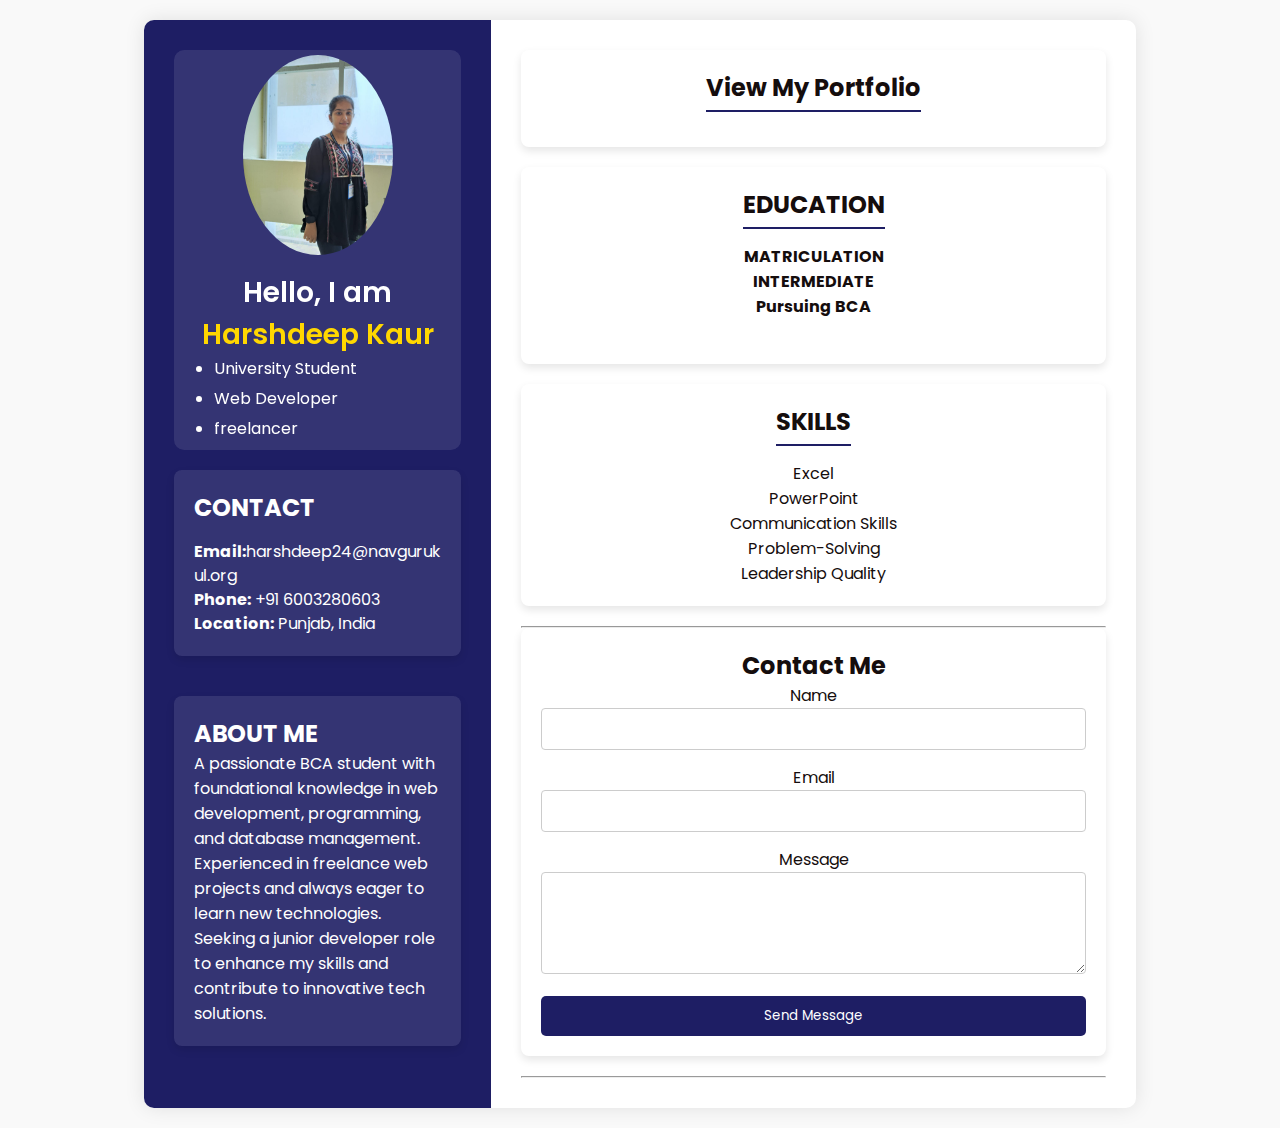
<file: index.html>
<!DOCTYPE html>
<html lang="en">
<head>
    <meta charset="UTF-8">
    <meta name="viewport" content="width=device-width, initial-scale=1.0">
    <title>Resume</title>
    <link rel="stylesheet" href="resume.css">
    <link href="https://fonts.googleapis.com/css2?family=Poppins:wght@300;400;600&display=swap" rel="stylesheet">
</head>
<body>
    <div class="resume-container">
        <div class="left-column">
            <div class="flip-card">
                <div class="flip-card-inner">
                    <!-- Front Side -->
                    <div class="flip-card-front">
                        <div class="profile">
                            <img src="harshdeep1.jpeg" alt="Profile Picture" class="profile-pic">
                            <h1>Hello, I am <span>Harshdeep Kaur</span></h1>
                            <div class="left">
                                <ul>
                                    <li>University Student</li>
                                    <li>Web Developer</li>
                                    <li>freelancer</li>
                                </ul>
                            </div>
                        </div>
                    </div>
            
                    <!-- Back Side (Personal Info) -->
                    <div class="flip-card-back">
                        <div class="personal-info">
                            <h2>Personal Information</h2><br>
                            <p><b>Name:</b> Harshdeep Kaur</p><br>
                            <p><b>Phone:</b> +91 6003280603</p><br>
                            <p><b>Age:</b>19</p><br>
                            <p><b>Hobbies:</b></p>
                            <ol>
                                 <li>* Coding</li>
                                 <li>* Designing</li>
                                 <li>* Traveling</li>
                            </ol>
                        </div>
                    </div>
                </div>
            </div>
            
            <div class="contact">
                <h2>CONTACT</h2>
                <p><b>Email:</b>harshdeep24@navgurukul.org</p>
                <p><b>Phone:</b> +91 6003280603</p>
                <p><b>Location:</b> Punjab, India</p>
            </div>

            <div class="box-profile-summary">
                <h2>ABOUT ME</h2>
                <p>A passionate BCA student with foundational knowledge in web development, programming, and database management. Experienced in freelance web projects and always eager to learn new technologies. Seeking a junior developer role to enhance my skills and contribute to innovative tech solutions.</p>
            </div>
        </div>
        
        <div class="right-column">
            <a href="portfolio.html" target="_blank" class="link">
                <div class="box experience">
                    <h2>View My Portfolio</h2>
                </div>
            </a>
            
            <div class="box education">
                <h2>EDUCATION</h2>
                <p><b>MATRICULATION</b> </p>
                <p><b>INTERMEDIATE</b></p>
                <p><b>Pursuing BCA</b></p><br>
            </div>

            <div class="box skills">
                <h2>SKILLS</h2>
                <p>Excel</p>
                <p>PowerPoint</p>
                <p>Communication Skills</p>
                <p>Problem-Solving</p>
                <p>Leadership Quality</p>
            </div>
            <hr>
            <div class="box contact-form">
                <h2>Contact Me</h2>
                <form>
                    <div class="form-group">
                        <label for="name">Name</label>
                        <input type="text" id="name" name="name" required>
                    </div>
                    <div class="form-group">
                        <label for="email">Email</label>
                        <input type="email" id="email" name="email" required>
                    </div>
                    <div class="form-group">
                        <label for="message">Message</label>
                        <textarea id="message" name="message" rows="4" required></textarea>
                    </div>
                    <button type="submit">Send Message</button>
                </form>
            </div>
            <hr>
        </div>
    </div>
</body>
</html>
</file>
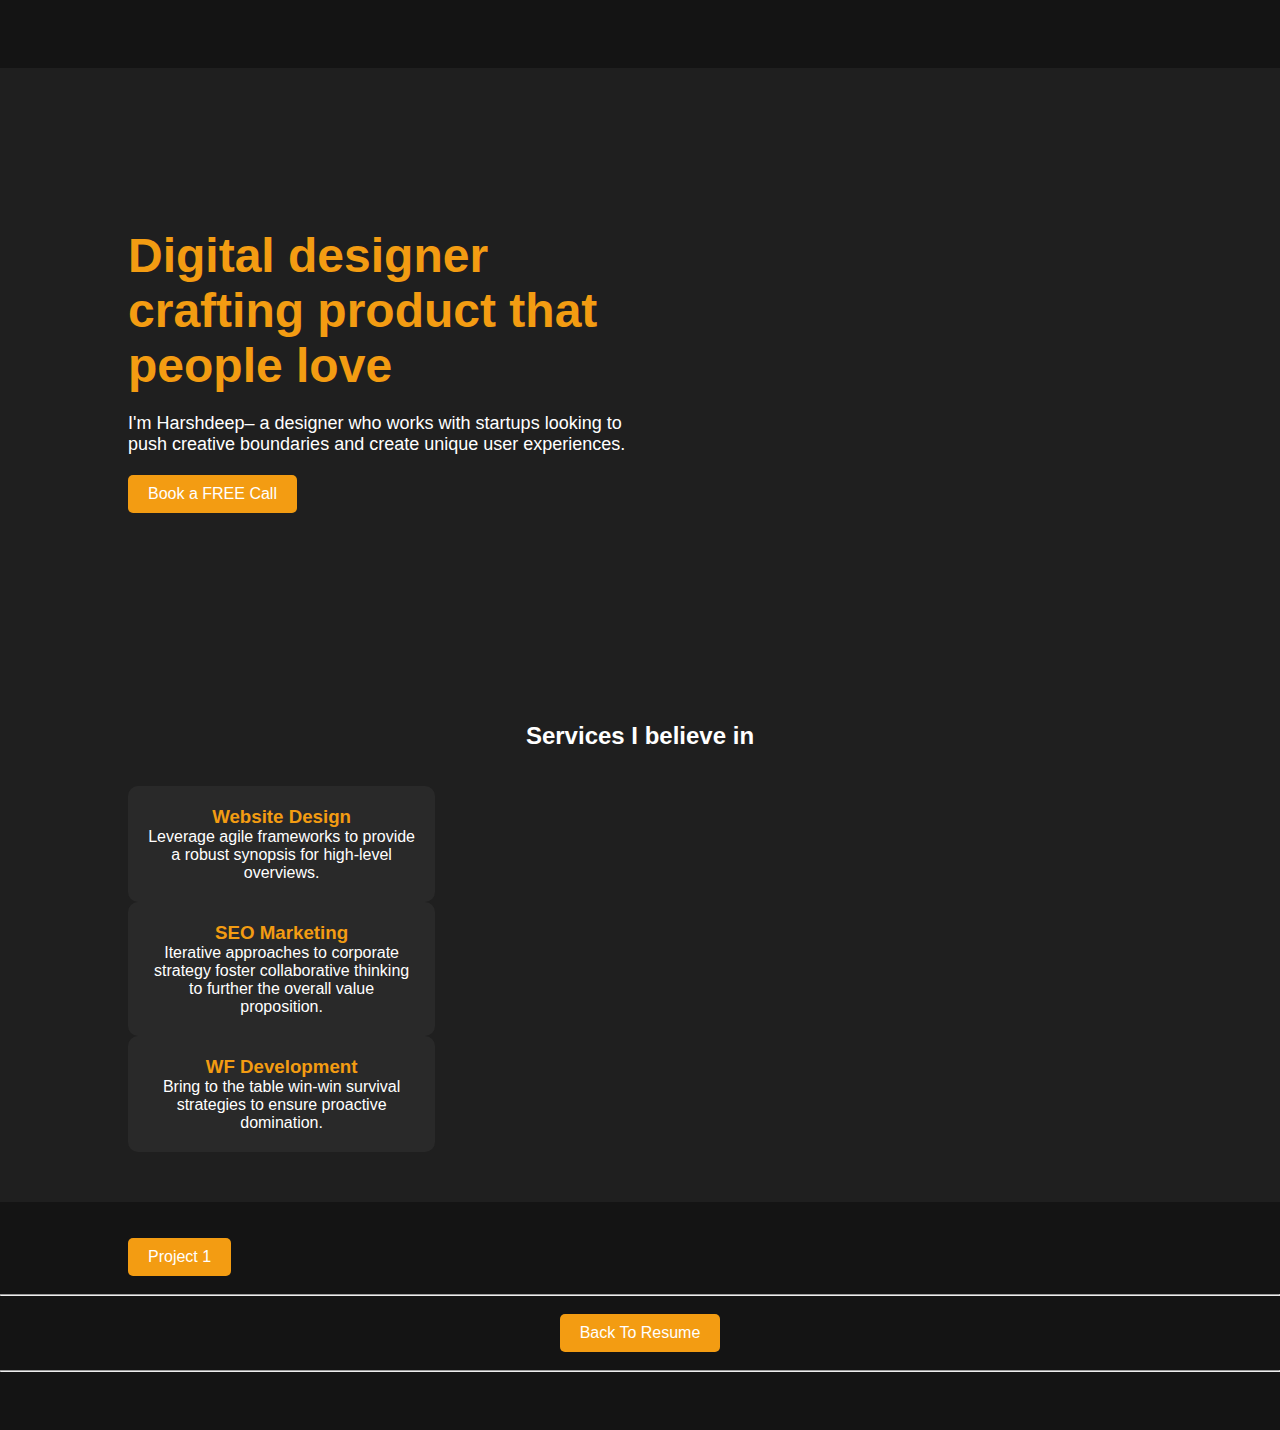
<file: portfolio.html>
<!DOCTYPE html>
<html lang="en">
<head>
    <meta charset="UTF-8">
    <meta name="viewport" content="width=device-width, initial-scale=1.0">
    <title>Myfolio Portfolio</title>
    <link rel="stylesheet" href="portfolio.css">
</head>
<body>
    <!-- Header Section -->
    <header class="fade-in">
        <div class="container">
            <div class="logo">Myfolio</div>
            <nav>
                <ul>
                    <li><a href="#about">About me</a></li>
                    <li><a href="#services">Services</a></li>
                    <li><a href="#projects">Projects</a></li>
                    <li><a href="#blog">Blog</a></li>
                </ul>
            </nav>
        </div>
    </header>

    <!-- Hero Section -->
    <section class="hero slide-up">
        <div class="container hero-layout">
            <div class="hero-content slide-left">
                <h1>Digital designer crafting product that people love</h1>
                <p>I'm Harshdeep– a designer who works with startups looking to push creative boundaries and create unique user experiences.</p>
                <a href="#" class="cta-button pulse">Book a FREE Call</a>
            </div>
            <div class="hero-image zoom-in">
                <img src="harshdeep1.jpeg" alt="kiran">
            </div>
        </div>
    </section>

    <!-- Services Section -->
    <section id="services" class="services fade-in">
        <div class="container">
            <h2>Services I believe in</h2><br><br>
            <div class="service-cards">
                <div class="service-card bounce">
                    <h3>Website Design</h3>
                    <p>Leverage agile frameworks to provide a robust synopsis for high-level overviews.</p>
                </div>
                <div class="service-card bounce">
                    <h3>SEO Marketing</h3>
                    <p>Iterative approaches to corporate strategy foster collaborative thinking to further the overall value proposition.</p>
                </div>
                <div class="service-card bounce">
                    <h3>WF Development</h3>
                    <p>Bring to the table win-win survival strategies to ensure proactive domination.</p>
                </div>
            </div>
        </div>
    </section><br><br>
    <section class="container">
      <div id="projects">
        <a href="resume2.html" class="back-one">Project 1</a>
      </div>
    </section> <br><hr> <br>
    <section class="container-p">
        <div class="back">
            <a href="index.html" class="back-button">Back To Resume</a>
        </div>
    </section><br><hr>
         
    <!-- Footer Section -->
    <footer class="fade-in">
        <div class="container">
            <p>© 2024 Myfolio. All rights reserved.</p>
        </div>
    </footer>

   
</body>
</html>
</file>
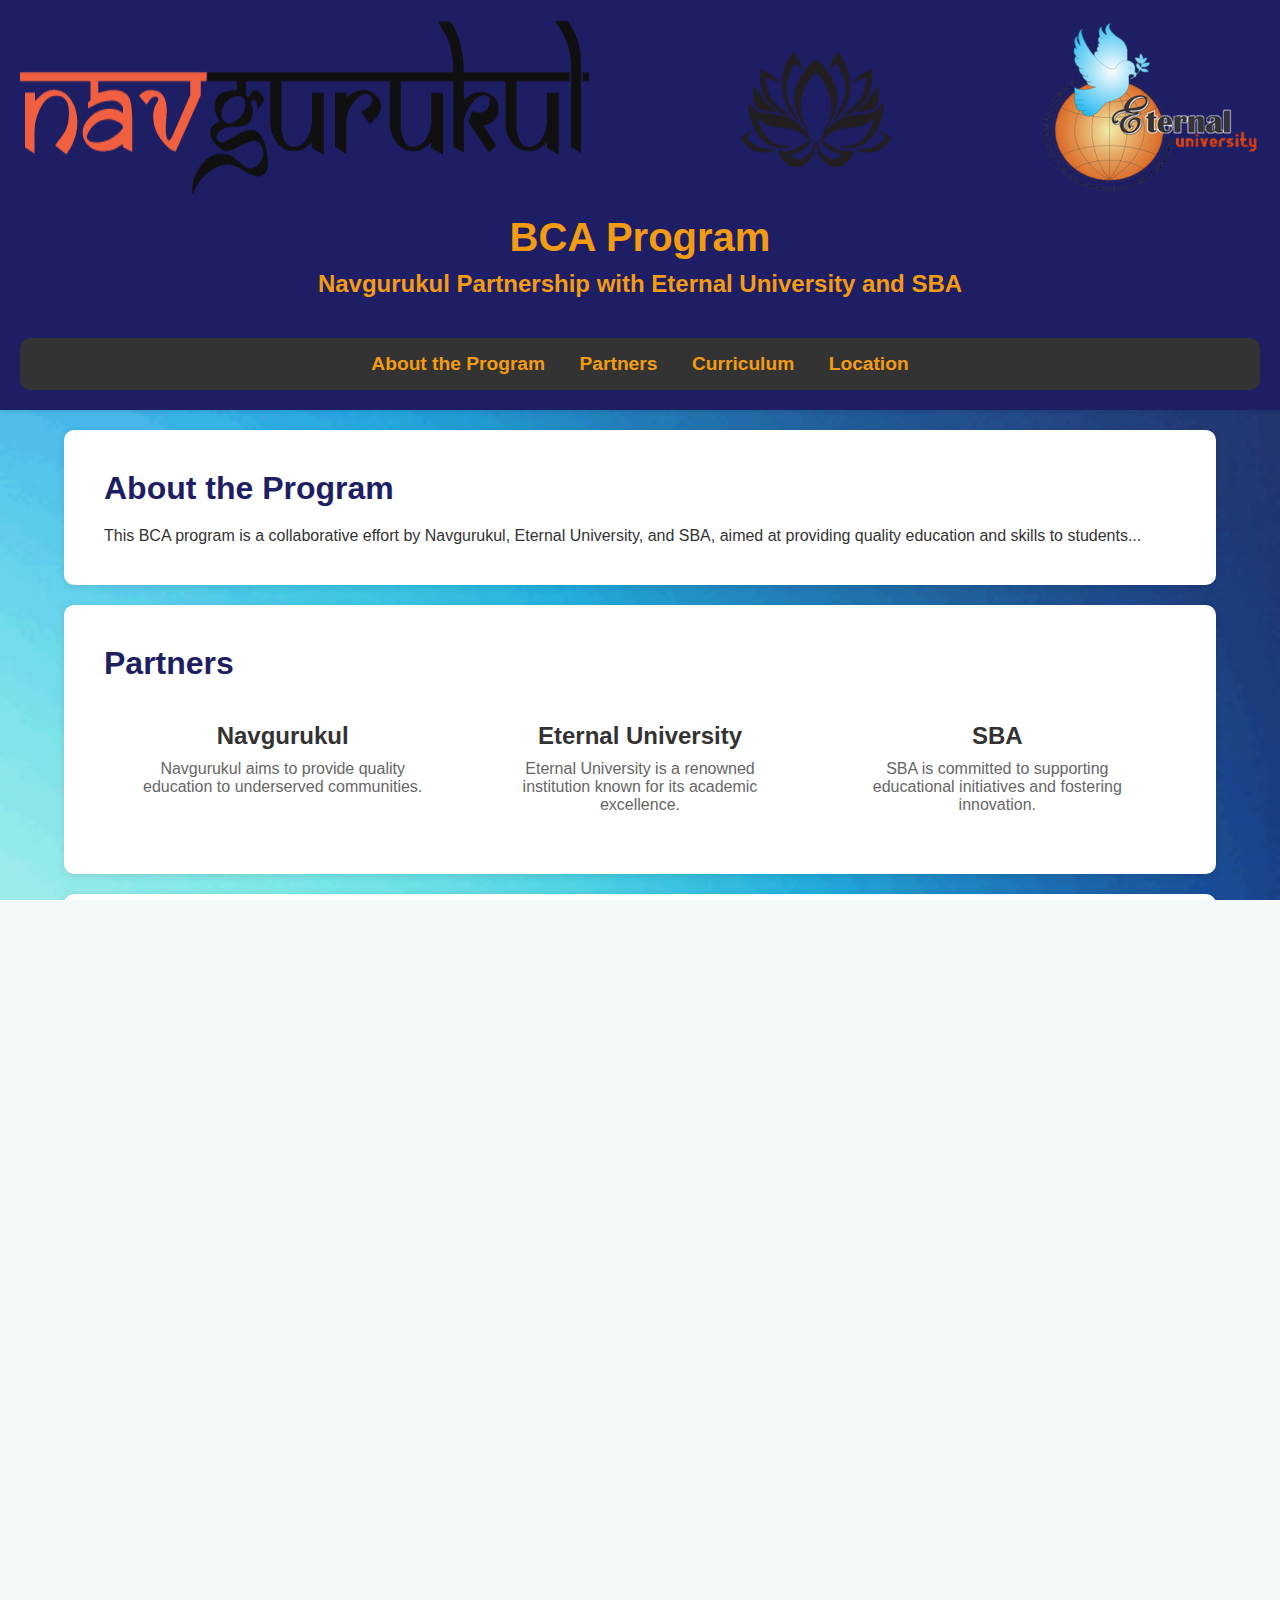
<file: resume2.html>
<!DOCTYPE html>
<html lang="en">
<head>
    <meta charset="UTF-8">
    <meta name="viewport" content="width=device-width, initial-scale=1.0">
    <title>BCA Program - Navgurukul & Eternal University</title>
    <link rel="stylesheet" href="resume2.css">
    <link rel="stylesheet" href="https://cdnjs.cloudflare.com/ajax/libs/font-awesome/6.6.0/css/all.min.css">
</head>
<body>
    <header class="header">
        <div class="header-content">
            <img class="img1" src="navgurukul logo (1).png" alt="img1">
            <img class="img2" src="black-logo (1).png" alt="img2">
            <img class="img3" src="Eternal_University_logo (1) (1).png" alt="img3">
        </div>
        <!-- Title box -->
        <div class="title-box">
            <div class="title">
                <h1>BCA Program</h1>
                <h2>Navgurukul Partnership with Eternal University and SBA</h2>
            </div>
        </div>
        <!-- Navbar box -->
        <div class="navbar-box">
            <nav class="navbar">
                <a href="#About">About the Program</a>
                <a href="#Partners">Partners</a>
                <a href="#Curriculum">Curriculum</a>
                <a href="#Location">Location</a>
            </nav>
        </div>
    </header>
    <section id="About">
        <h3>About the Program</h3>
        <p>This BCA program is a collaborative effort by Navgurukul, Eternal University, and SBA, aimed at providing quality education and skills to students...</p>
    </section>
    <section id="Partners">
        <h3>Partners</h3>
        <div class="partner-list">
            <div class="partner">
                <h4>Navgurukul</h4>
                <p>Navgurukul aims to provide quality education to underserved communities.</p>
            </div>
            <div class="partner">
                <h4>Eternal University</h4>
                <p>Eternal University is a renowned institution known for its academic excellence.</p>
            </div>
            <div class="partner">
                <h4>SBA</h4>
                <p>SBA is committed to supporting educational initiatives and fostering innovation.</p>
            </div>
        </div>
    </section>
    <section id="Curriculum">
        <h3>Curriculum</h3>
        <ul>
            <li>Introduction to Programming</li>
            <li>Data Structures and Algorithms</li>
            <li>Database Management Systems</li>
            <li>Web Development</li>
            <li>Software Engineering</li>
        </ul>
    </section>
    <section id="Location">
        <h3>Location</h3>
        <iframe src="https://www.google.com/maps/embed?pb=!1m18!1m12!1m3!1d3428.744476030341!2d77.29396707624677!3d30.753678284618903!2m3!1f0!2f0!3f0!3m2!1i1024!2i768!4f13.1!3m3!1m2!1s0x390f71f089dc6a15%3A0x57f9fec43429fac6!2sEternal%20University%20Baru%20Sahib!5e0!3m2!1sen!2sin!4v1729584430376!5m2!1sen!2sin" width="600" height="450" style="border:0;" allowfullscreen="" loading="lazy" referrerpolicy="no-referrer-when-downgrade"></iframe>
    </section>
    <section id="links">
        <div class="link-box">
            <h3>Links</h3>
            <a href="https://www.navgurukul.org">www.navgurukul.org</a>
            <a href="https://eternaluniversity.edu.in">https://eternaluniversity.edu.in</a>
            <a href="https://www.sbahp.org/">https://www.sbahp.org/</a>
        </div>
    </section>
    
    <section class="container">
        <div class="back">
            <a href="index.html" class="back-button">Back To Resume</a>
        </div>
        <br>
        <br>
    <footer>
        <p>Contact us at <a href="mailto:info@navgurukul.org">info@navgurukul.org</a></p>
    </footer>
</body>
</html>
</file>
<file: resume.css>
/* Global Styles */
* {
    margin: 0;
    padding: 0;
    box-sizing: border-box;
    font-family: 'Poppins', sans-serif;
}

body {
    background-color: #f9f9f9;
    color: #333;
    padding: 20px;
    display: flex;
    justify-content: center;
    align-items: center;
    min-height: 100vh;
}

.resume-container {
    display: flex;
    width: 80%;
    max-width: 1200px;
    background-color: white;
    border-radius: 10px;
    overflow: hidden;
    box-shadow: 0 0 20px rgba(0, 0, 0, 0.1);
}

/* Box Styles with Animation */
.box {
    background-color: rgba(255, 255, 255, 0.1);
    border-radius: 8px;
    padding: 20px;
    margin-bottom: 20px;
    animation: fadeIn 1s ease-in-out;
    box-shadow: 0 4px 8px rgba(0, 0, 0, 0.1);
}

/* Animation Keyframes */
@keyframes fadeIn {
    from {
        opacity: 0;
        transform: translateY(20px);
    }
    to {
        opacity: 1;
        transform: translateY(0);
    }
}

/* Left Column */
.left-column {
    background-color: #1e1e64;
    color: white;
    padding: 30px;
    width: 35%;
    display: flex;
    flex-direction: column;
    gap: 20px;
}

.profile {
    text-align: center;
    background-color: rgba(255, 255, 255, 0.1); /* Slightly transparent background */
    border-radius: 8px; /* Rounded corners */
    padding: 20px; /* Padding inside the box */
    margin-bottom: 20px; /* Space below the box */
    box-shadow: 0 4px 8px rgba(0, 0, 0, 0.1); /* Subtle shadow effect */
    animation: fadeIn 1s ease-in-out; /* Apply the fade-in animation */
    transition: transform 0.3s, box-shadow 0.3s; /* Smooth hover effect */
}

/* Hover Effect */
.profile:hover {
    transform: translateY(-5px); /* Move slightly upward on hover */
    box-shadow: 0 6px 12px rgba(0, 0, 0, 0.2); /* Intensify shadow on hover */
}
.profile-pic {
    border-radius: 30%;
    width: 150px;
    margin-bottom: 10px;
    margin-top:20px;
}

.profile h1 {
    font-size: 28px;
    font-weight: 600;
}

.profile span {
    color: #ffd700;
}

.left ul {
    list-style-type: disc;
    padding-left: 20px;
}

.left li {
    margin-bottom: 5px;
    text-align: left;
}

/* Right Column */
.right-column {
    padding: 30px;
    width: 65%;
}

.experience h2, .education h2, .skills h2 {
    font-size: 24px;
    margin-bottom: 15px;
    border-bottom: 2px solid #1e1e64;
    display: inline-block;
    padding-bottom: 5px;
}

.job h3 {
    font-size: 20px;
    margin-bottom: 5px;
    color: #6c5ce7;
}

.job ul {
    list-style: disc;
    margin-left: 20px;
}

/* Responsive Design */
@media (max-width: 720px) {
    .resume-container {
        flex-direction: column;
        width: 90%;
    }

    .left-column, .right-column {
        width: 100%;
    }

    .profile-pic {
        width: 120px;
    }
}
/* Contact Section Box Styling */
.contact {
    background-color: rgba(255, 255, 255, 0.1); /* Slightly transparent background */
    border-radius: 8px; /* Rounded corners */
    padding: 10px; /* Padding inside the box */
    margin-bottom: 20px; /* Space below the box */
    box-shadow: 0 4px 8px rgba(0, 0, 0, 0.1); /* Subtle shadow effect */
    animation: fadeIn 1s ease-in-out; /* Apply the fade-in animation */
    transition: transform 0.3s, box-shadow 0.3s; /* Smooth hover effect */
}

/* Hover Effect */
.contact:hover {
    transform: translateY(-5px); /* Move slightly upward on hover */
    box-shadow: 0 6px 12px rgba(0, 0, 0, 0.2); /* Intensify shadow on hover */
}

/* Animation Keyframes */
@keyframes fadeIn {
    from {
        opacity: 0;
        transform: translateY(20px); /* Start from below */
    }
    to {
        opacity: 1;
        transform: translateY(0); /* End at normal position */
    }
}
.box-profile-summary {
    background-color: rgba(255, 255, 255, 0.1); /* Slightly transparent background */
    border-radius: 8px; /* Rounded corners */
    padding: 20px; /* Padding inside the box */
    margin-bottom: 20px; /* Space below the box */
    box-shadow: 0 4px 8px rgba(0, 0, 0, 0.1); /* Subtle shadow effect */
    animation: fadeIn 1s ease-in-out; /* Apply the fade-in animation */
    transition: transform 0.3s, box-shadow 0.3s; /* Smooth hover effect */
}

/* Hover Effect */
.box-profile-summary:hover {
    transform: translateY(-5px); /* Move slightly upward on hover */
    box-shadow: 0 6px 12px rgba(0, 0, 0, 0.2); /* Intensify shadow on hover */
}

/* Animation Keyframes */
@keyframes fadeIn {
    from {
        opacity: 0;
        transform: translateY(20px); /* Start from below */
    }
    to {
        opacity: 1;
        transform: translateY(0); /* End at normal position */
    }
}
.contact {
    background-color: rgba(255, 255, 255, 0.1); /* Slightly transparent background */
    border-radius: 8px; /* Rounded corners */
    padding: 20px; /* Padding inside the box */
    margin-bottom: 20px; /* Space below the box */
    box-shadow: 0 4px 8px rgba(0, 0, 0, 0.1); /* Subtle shadow effect */
    animation: fadeIn 1s ease-in-out; /* Apply the fade-in animation */
    transition: transform 0.3s, box-shadow 0.3s; /* Smooth hover effect */
}

/* Hover Effect */
.contact:hover {
    transform: translateY(-5px); /* Move slightly upward on hover */
    box-shadow: 0 6px 12px rgba(0, 0, 0, 0.2); /* Intensify shadow on hover */
}

/* Animation Keyframes */
@keyframes fadeIn {
    from {
        opacity: 0;
        transform: translateY(20px); /* Start from below */
    }
    to {
        opacity: 1;
        transform: translateY(0); /* End at normal position */
    }
}
.box-languages {
    background-color: rgba(255, 255, 255, 0.1); /* Slightly transparent background */
    border-radius: 8px; /* Rounded corners */
    padding: 20px; /* Padding inside the box */
    margin-bottom: 20px; /* Space below the box */
    box-shadow: 0 4px 8px rgba(0, 0, 0, 0.1); /* Subtle shadow effect */
    animation: fadeIn 1s ease-in-out; /* Apply the fade-in animation */
    transition: transform 0.3s, box-shadow 0.3s; /* Smooth hover effect */
}

/* Hover Effect */
.box-languages:hover {
    transform: translateY(-5px); /* Move slightly upward on hover */
    box-shadow: 0 6px 12px rgba(0, 0, 0, 0.2); /* Intensify shadow on hover */
}

/* Animation Keyframes */
@keyframes fadeIn {
    from {
        opacity: 0;
        transform: translateY(20px); /* Start from below */
    }
    to {
        opacity: 1;
        transform: translateY(0); /* End at normal position */
    }
}
/* Link styling to remove default appearance */
.link {
    text-decoration: none; /* Remove underline from link */
    display: block; /* Ensure the div fills the link area */
}

/* Box Styling */
.box {
    background-color:white;
    color: rgb(21, 13, 13);
    padding: 20px;
    text-align: center;
    border-radius: 8px;
    transition: transform 0.3s, box-shadow 0.3s;
    box-shadow: 0 4px 8px rgba(0, 0, 0, 0.1); /* Subtle shadow */
}

/* Hover effect for interactivity */
.box:hover {
    transform: scale(1.05); /* Slight zoom effect on hover */
    box-shadow: 0 6px 12px rgba(0, 0, 0, 0.2); /* Enhanced shadow on hover */
    cursor: pointer; /* Change cursor to pointer */
}

/* Focus state for accessibility */
.box:focus {
    outline: 2px solid #ffd700; /* Yellow outline on focus */
    outline-offset: 4px; /* Slight space between border and outline */
}
/* Flip Card Container */
.flip-card {
    background-color:transparent ;
    width: auto;
    height: 400px;
    perspective: 1000px; /* Perspective effect for 3D */

}

/* Inner Wrapper for the flip effect */
.flip-card-inner {
    position: relative;
    width: 100%;
    height: 100%;
    transition: transform 0.8s;
    transform-style: preserve-3d;
}

/* Front and Back Sides */
.flip-card-front, .flip-card-back {
    position: absolute;
    width: 100%;
    height: 100%;
    backface-visibility: hidden; /* Hide back side initially */
    border-radius: 10px;
    overflow: hidden;
}

/* Front Side Styling */
.flip-card-front {
    background-color: #1e1e64;
    color: white;
    display: flex;
    flex-direction: column;
    justify-content: center;
    align-items: center;
}

/* Back Side Styling */
.flip-card-back {
    background-color: #3b3281 ;
    color: white;
    transform: rotateY(180deg);
    display: flex;
    flex-direction: column;
    justify-content: left;
    align-items: left;
}

/* Flip Effect on Hover */
.flip-card:hover .flip-card-inner {
    transform: rotateY(180deg);
}

/* Profile Image Styling */
.profile-pic {
    border-radius: 50%;
    width: 150px;
    margin-bottom: 10px;
    
}
.contact-form {
    background-color: rgba(255, 255, 255, 0.1); /* Slightly transparent background */
    border-radius: 8px; /* Rounded corners */
    padding: 20px; /* Padding inside the box */
    margin-bottom: 20px; /* Space below the box */
    box-shadow: 0 4px 8px rgba(0, 0, 0, 0.1); /* Subtle shadow effect */
    animation: fadeIn 1s ease-in-out; /* Apply the fade-in animation */
}

/* Form Group Styles */
.form-group {
    margin-bottom: 15px; /* Space between form groups */
}

/* Input and Textarea Styles */
input[type="text"],
input[type="email"],
textarea {
    width: 100%; /* Full width */
    padding: 10px; /* Padding inside inputs */
    border: 1px solid #ccc; /* Light border */
    border-radius: 4px; /* Rounded corners */
    transition: border-color 0.3s; /* Smooth transition */
}

/* Focus State for Inputs */
input:focus,
textarea:focus {
    border-color: #1e1e64; /* Change border color on focus */
    outline: none; /* Remove outline */
}

/* Button Styles */
button {
    width: 100%; /* Full width */
    padding: 10px; /* Padding for the button */
    border: none; /* No border */
    border-radius: 5px; /* Rounded corners */
    background-color: #1e1e64; /* Button color */
    color: white; /* Button text color */
    cursor: pointer; /* Pointer cursor */
    transition: background-color 0.3s; /* Smooth transition */
}

/* Hover Effect on Button */
button:hover {
    background-color: #ffd700; /* Change color on hover */
}

.personal-info{
    margin-left:5px;

}

@media (max-width: 720px) {
    .flip-card{
        flex-direction: column;
        width: 80%;
        
    }}
@media (max-width: 500px) {
        .flip-card{
            flex-direction: column;
            width: 80%;
            height:300px;
        }
    
    }
    /* Responsive Text */
.contact h2 {
    font-size: 1.5rem; /* Adjust h2 size for responsiveness */
    margin-bottom: 15px;
}

.contact p {
    font-size: 1rem; /* Default font size */
    line-height: 1.5; /* Increase line height for readability */
    overflow-wrap: break-word; /* Ensure long words break properly */
    word-wrap: break-word; /* For older browsers */
    max-width: 100%; /* Limit the width of text */}
    @media (max-width: 720px) {
        .contact h2 {
            font-size: 1.2rem; /* Smaller h2 size for mobile */
        }
    
        .contact p {
            font-size: 0.9rem; /* Smaller paragraph text for mobile */
        }
    }
</file>
<file: portfolio.css>
/* Basic Reset */
* {
    margin: 0;
    padding: 0;
    box-sizing: border-box;
    scroll-behavior: smooth;
}

/* Body Styling */
body {
    font-family: Arial, sans-serif;
    background: #141414;
    color: #ffffff;
    overflow-x: hidden; /* Prevents horizontal scroll */
   
}

/* Container */
.container {
    width: 80%;
    margin: auto;
    overflow: hidden;
}

/* Header */
header {
    background: #141414;
    color: #fff;
    padding: 20px 0;
    position: sticky;
    top: 0;
    z-index: 1000;
    opacity: 0;
    animation: fadeIn 1s forwards;
}
header .logo {
    float: left;
    font-size: 24px;
}
header nav {
    float: right;
}
header nav ul {
    list-style: none;
}
header nav ul li {
    display: inline;
    margin-left: 20px;
}
header nav ul li a {
    color: #fff;
    text-decoration: none;
    transition: color 0.3s;
}
header nav ul li a:hover {
    color: #f39c12;
}

/* Hero Section */
.hero {
    background-color: #1f1f1f;
    padding: 100px 0;
    animation: slideUp 1s ease-out forwards;
}
.hero-layout {
    display: flex;
    justify-content: space-between;
    align-items: center;
}
.hero-content {
    max-width: 50%;
    animation: slideLeft 1s ease-out forwards;
}
.hero-content h1 {
    font-size: 48px;
    color: #f39c12;
}
.hero-content p {
    font-size: 18px;
    margin: 20px 0;
}
.cta-button {
    display: inline-block;
    background: #f39c12;
    color: #fff;
    padding: 10px 20px;
    border-radius: 5px;
    text-decoration: none;
    transition: background 0.3s;
    animation: pulse 2s infinite;
}
.cta-button:hover {
    background-color: #0056b3;
}
.hero-image img {
    max-width: 300px;
    border-radius: 10px;
    opacity: 0;
    animation: zoomIn 1s ease-out forwards;
}

/* Services Section */
.services {
    background: #1f1f1f;
    padding: 50px 0;
    text-align: center;
    animation: fadeIn 1.5s ease-out forwards;
    display: flex;
    flex-direction: row;
    
    
}
.service-card {
    background: #292929;
    padding: 20px;
    border-radius: 10px;
    width: 30%;
    animation: bounce 1s ease infinite alternate;
}
.service-card h3 {
    color: #f39c12;
}

/* Footer */
footer {
    background: #111;
    color: #fff;
    padding: 20px 0;
    text-align: center;
    opacity: 0;
    animation: fadeIn 1s 2s forwards;
}

/* Animations */
@keyframes fadeIn {
    from {
        opacity: 0;
    }
    to {
        opacity: 1;
    }
}

@keyframes slideUp {
    from {
        transform: translateY(50px);
        opacity: 0;
    }
    to {
        transform: translateY(0);
        opacity: 1;
    }
}

@keyframes slideLeft {
    from {
        transform: translateX(-50px);
        opacity: 0;
    }
    to {
        transform: translateX(0);
        opacity: 1;
    }
}

@keyframes zoomIn {
    from {
        transform: scale(0.8);
        opacity: 0;
    }
    to {
        transform: scale(1);
        opacity: 1;
    }
}

@keyframes pulse {
    0%, 100% {
        transform: scale(1);
    }
    50% {
        transform: scale(1.05);
    }
}

@keyframes bounce {
    from {
        transform: translateY(0);
    }
    to {
        transform: translateY(-10px);
    }
}
.back{
    text-align:center;
}

/* Style for the back button */
.back-button {
    display: inline-block;
    padding: 10px 20px;
    font-size: 16px;
    color: #fff;
    background-color: #f39c12; /* Blue button */
    border: none;
    border-radius: 5px;
    text-decoration: none;
    transition: all 0.3s ease;
}

/* Animation for hover effect */
.back-button:hover {
    background-color: #0056b3; /* Darker blue on hover */
    transform: scale(1.1); /* Slight zoom on hover */
    box-shadow: 0 8px 15px rgba(0, 0, 0, 0.2); /* Add a shadow on hover */
}
.back-one{
    display: inline-block;
    padding: 10px 20px;
    font-size: 16px;
    color: #fff;
    background-color: #f39c12; /* Blue button */
    border: none;
    border-radius: 5px;
    text-decoration: none;
    transition: all 0.3s ease;
}
.back-one:hover{
    background-color: #0056b3; /* Darker blue on hover */
    transform: scale(1.1); /* Slight zoom on hover */
    box-shadow: 0 8px 15px rgba(0, 0, 0, 0.2); /* Add a shadow on hover */
}
</file>
<file: resume2.css>
/* Basic Reset */
* {
    margin: 0;
    padding: 0;
    box-sizing: border-box;
    scroll-behavior: smooth;
}
html, body {
    height: 100%;
    overflow-y: auto; /* Allow vertical scrolling */
    
}

body {
    font-family: 'Segoe UI', Arial, sans-serif;
    background-color: #f4f9f9; /* Light background for the body */
    color: #333; /* Darker text for better contrast */
    background-image: url('animation.webp'); /* Add the animated background */
    animation: slow-background 20s infinite; /* Slow down the animation */
    background-size: cover; /* Cover the entire background */
    background-position: center; /* Center the background */
    background-repeat: no-repeat; /* Do not repeat the background */
    background-attachment: fixed; /* Fix the background to prevent scrolling */
}


header {
    background-color: #1e1e64; /* Dark blue for the header */
    color: #f39c12; /* Golden text for contrast */
    padding: 20px;
    text-align: center;
    box-shadow: 0 2px 4px rgba(0, 0, 0, 0.1);
}

/* Separate box for title */
.title-box {
    background-color: #1e1e64; /* Slightly darker blue for distinction */
    padding: 20px;
    border-radius: 10px;
    margin-bottom: 20px;
}

.title h1 {
    font-size: 2.5rem;
    color: #f39c12; /* Golden text for header titles */
}

.title h2 {
    font-size: 1.5rem;
    color: #f39c12; /* Golden text for subtitle */
    margin-top: 10px;
}

/* Separate box for navbar */
.navbar-box {
    background-color: #333; /* Dark background for navbar */
    padding: 15px;
    border-radius: 10px;
}

.navbar a {
    text-decoration: none;
    margin: 0 15px;
    color: #f39c12; /* Golden text for nav links */
    font-size: 1.2rem;
    font-weight: bold;
    position: relative;
    transition: color 0.3s ease;
}

.navbar a:hover {
    color: #fff; /* White hover effect for nav links */
}

.navbar a:after {
    content: '';
    width: 100%;
    height: 2px;
    background-color: #f39c12; /* Golden underline on hover */
    position: absolute;
    left: 0;
    bottom: -5px;
    transform: scaleX(0);
    transition: transform 0.3s ease;
}

.navbar a:hover:after {
    transform: scaleX(1);
}

section {
    padding: 40px;
    background-color: #fff; /* White background for content sections */
    margin: 20px auto;
    max-width: 90%;
    box-shadow: 0 2px 8px rgba(0, 0, 0, 0.1);
    border-radius: 10px;
    font-size: 1rem;
    color: #333; /* Dark text for readability */
}

h3 {
    font-size: 2rem;
    margin-bottom: 20px;
    color: #1e1e64; /* Soft blue for section titles */
}

.partner-list {
    display: flex;
    justify-content: space-around;
    flex-wrap: wrap;
}

.partner {
    flex-basis: 30%;
    padding: 20px;
    text-align: center;
}

.partner h4 {
    font-size: 1.5rem;
    margin-bottom: 10px;
    color: #333; /* Consistent dark color for subheadings */
}

.partner p {
    color: #666; /* Softer gray for partner descriptions */
}

ul {
    list-style-type: square;
    padding-left: 20px;
}

ul li {
    font-size: 1.2rem;
    margin-bottom: 10px;
    color: #333; /* Dark text for list items */
}

iframe {
    border-radius: 10px;
    border: 1px solid #ddd; /* Light border around iframe */
}

footer {
    text-align: center;
    padding: 20px;
    background-color: #333; /* Dark footer background */
    color: #f39c12; /* Golden text for footer */
    font-size: 1.1rem;
}

footer a {
    color: #f39c12; /* Golden footer links */
    text-decoration: none;
}

footer a:hover {
    text-decoration: underline;
}
.header-content{
    display: flex;
    justify-content: space-between;
   
}
#links{
    display: flex;
}
#links a{
    justify-content: space-between;
}

/* Responsive Design */
@media (max-width: 768px) {
    .header-content {
        flex-direction: column;
    }

    .title h1 {
        font-size: 2rem;
    }

    .navbar a {
        font-size: 1rem;
    }

    .partner {
        flex-basis: 100%;
        margin-bottom: 20px;
    }

    section {
        padding: 20px;
    }
}

@media (max-width: 480px) {
    .title h1 {
        font-size: 1.8rem;
    }

    .title h2 {
        font-size: 1.2rem;
    }

    .navbar a {
        font-size: 0.9rem;
    }
}
.back{
    text-align:center;
}

/* Style for the back button */
.back-button {
    display: inline-block;
    padding: 10px 20px;
    font-size: 16px;
    color: #fff;
    background-color: #f39c12; /* Blue button */
    border: none;
    border-radius: 5px;
    text-decoration: none;
    transition: all 0.3s ease;
}

/* Animation for hover effect */
.back-button:hover {
    background-color: #0056b3; /* Darker blue on hover */
    transform: scale(1.1); /* Slight zoom on hover */
    box-shadow: 0 8px 15px rgba(0, 0, 0, 0.2); /* Add a shadow on hover */
}
.back-one{
    display: inline-block;
    padding: 10px 20px;
    font-size: 16px;
    color: #fff;
    background-color: #f39c12; /* Blue button */
    border: none;
    border-radius: 5px;
    text-decoration: none;
    transition: all 0.3s ease;
}
.back-one:hover{
    background-color: #0056b3; /* Darker blue on hover */
    transform: scale(1.1); /* Slight zoom on hover */
    box-shadow: 0 8px 15px rgba(0, 0, 0, 0.2); /* Add a shadow on hover */
}

#links {
    display: flex;
    justify-content: space-evenly; /* Center the link-box horizontally */
    padding: 20px 0; /* Vertical padding for the section */
}




.link-box h3 {
    margin: 0 0 15px 0; /* Space below the heading */
    color: #1e1e64; /* Darker color for the heading */
}

.link-box a {
    display: inline-flex; /* Each link on its own line */
    margin-bottom: 10px; /* Space between links */
    font-size: 1rem; /* Base font size */
    color: #007bff; /* Bootstrap primary color for links */
    text-decoration: none; /* Remove underline */
    padding: 20px; /* Padding inside the link */
    border: 1px solid transparent; /* Default border */
    border-radius: 4px; /* Rounded corners for the link */
    transition: all 0.3s; /* Smooth transition for hover effects */
}

.link-box a:hover {
    background-color: #e9ecef; /* Light gray background on hover */
    color: #0056b3; /* Darker shade of blue on hover */
    border-color: #007bff; /* Border color on hover */
}

@media (max-width: 600px) {
    .link-box a {
        font-size: 0.9rem; /* Smaller font size for mobile devices */
    }
}
/* Keyframes for moving background color */
@keyframes backgroundAnimation {
    0% { background-color: #1e1e64; }
    50% { background-color: #283593; } /* Change to a different shade */
    100% { background-color: #1e1e64; }
}

header {
    animation: backgroundAnimation 10s ease infinite; /* Apply animation */
    color: #f39c12; /* Golden text for contrast */
    padding: 20px;
    text-align: center;
    box-shadow: 0 2px 4px rgba(0, 0, 0, 0.1);
}

.link-box a {
    display: inline-flex; /* Each link on its own line */
    margin-bottom: 10px; /* Space between links */
    font-size: 1rem; /* Base font size */
    color: #007bff; /* Bootstrap primary color for links */
    text-decoration: none; /* Remove underline */
    padding: 20px; /* Padding inside the link */
    border: 1px solid transparent; /* Default border */
    border-radius: 4px; /* Rounded corners for the link */
    transition: all 0.3s, transform 0.2s; /* Smooth transition for hover effects */
}

.link-box a:hover {
    background-color: #e9ecef; /* Light gray background on hover */
    color: #0056b3; /* Darker shade of blue on hover */
    border-color: #007bff; /* Border color on hover */
    transform: scale(1.05); /* Slightly scale up on hover */
    box-shadow: 0 4px 10px rgba(0, 0, 0, 0.2); /* Add shadow on hover */
}

/* Smooth transition for other elements */
section {
    transition: all 0.3s ease; /* Smooth transition for sections */
}

h3 {
    transition: color 0.3s ease; /* Smooth color change on hover */
}

h3:hover {
    color: #ffb74d; /* Change title color on hover */
}

/* Add the same scaling effect for the footer links */
footer a:hover {
    transform: scale(1.1); /* Slight zoom on hover */
    transition: transform 0.3s ease; /* Smooth transition */
}
@keyframes moving-background {
    0% {
        background-position: 0% 50%;
    }
    50% {
        background-position: 100% 50%;
    }
    100% {
        background-position: 0% 50%;
    }
}
</file>
